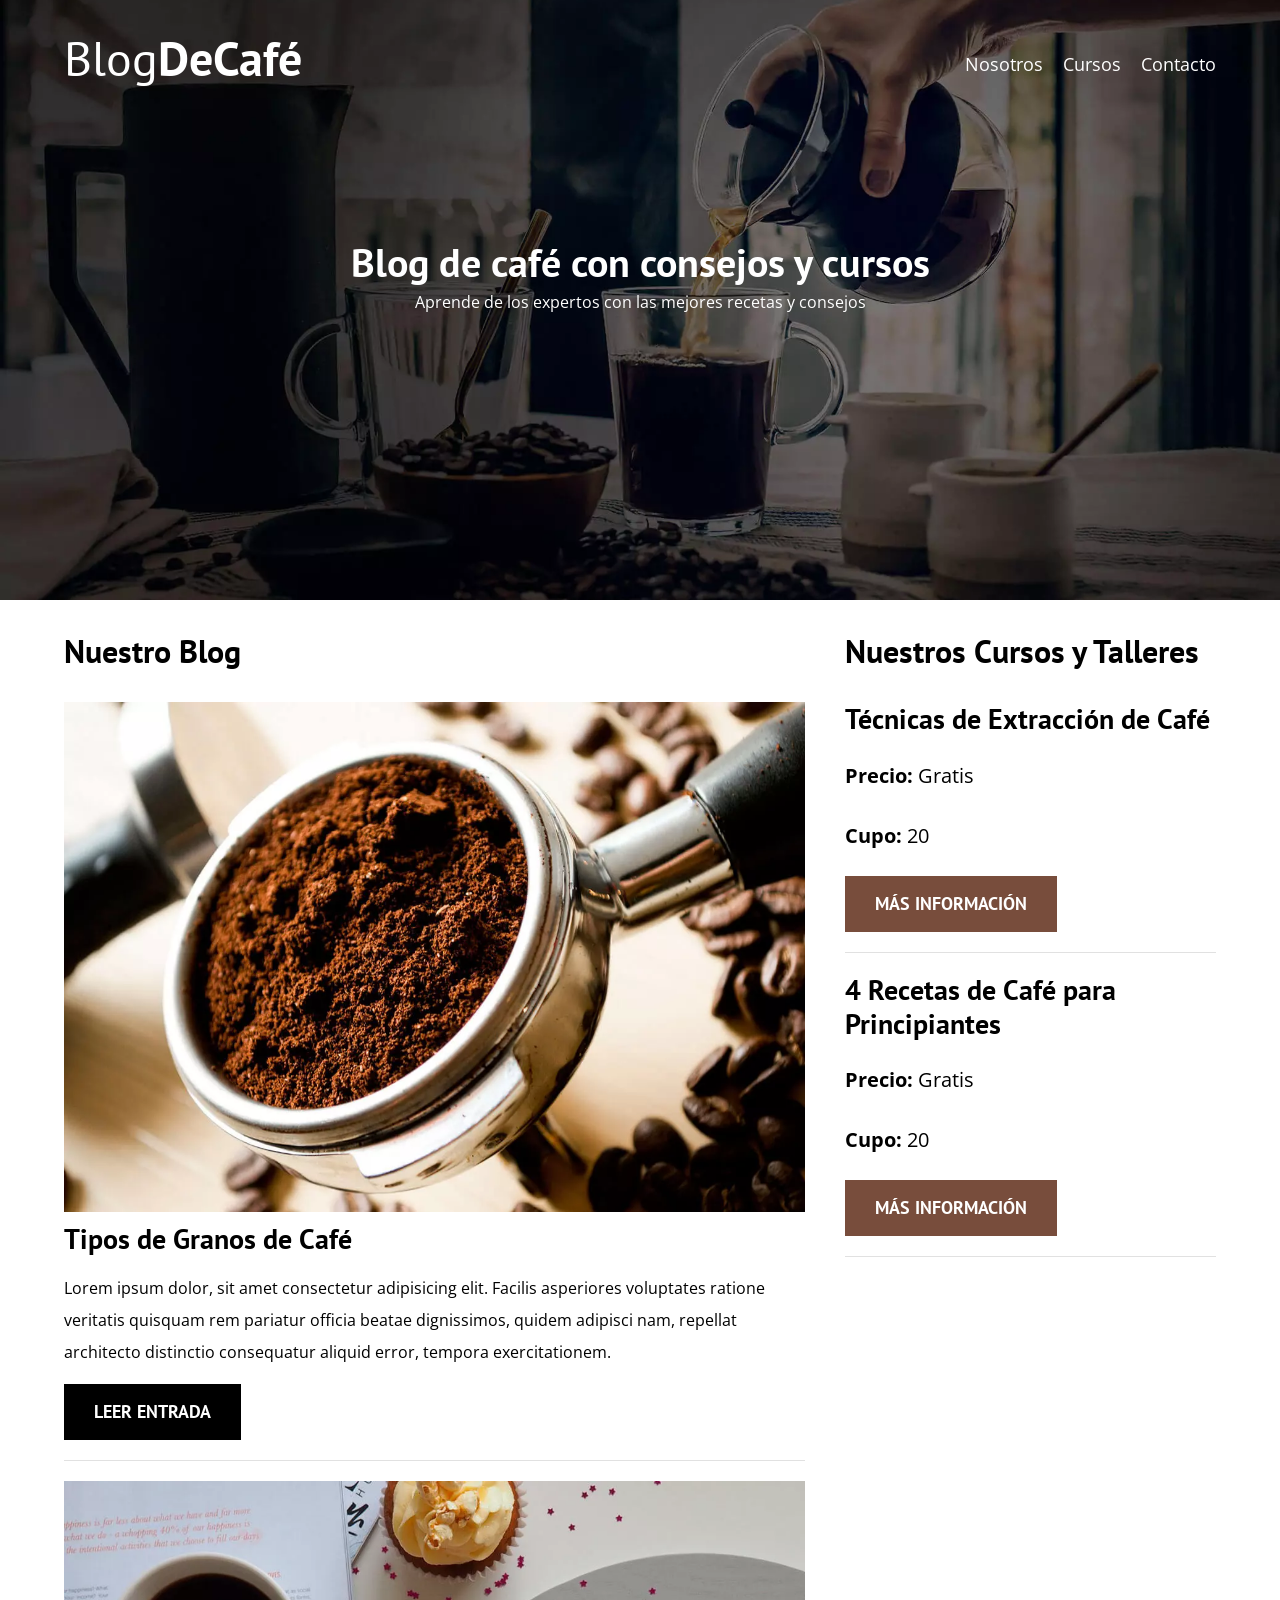
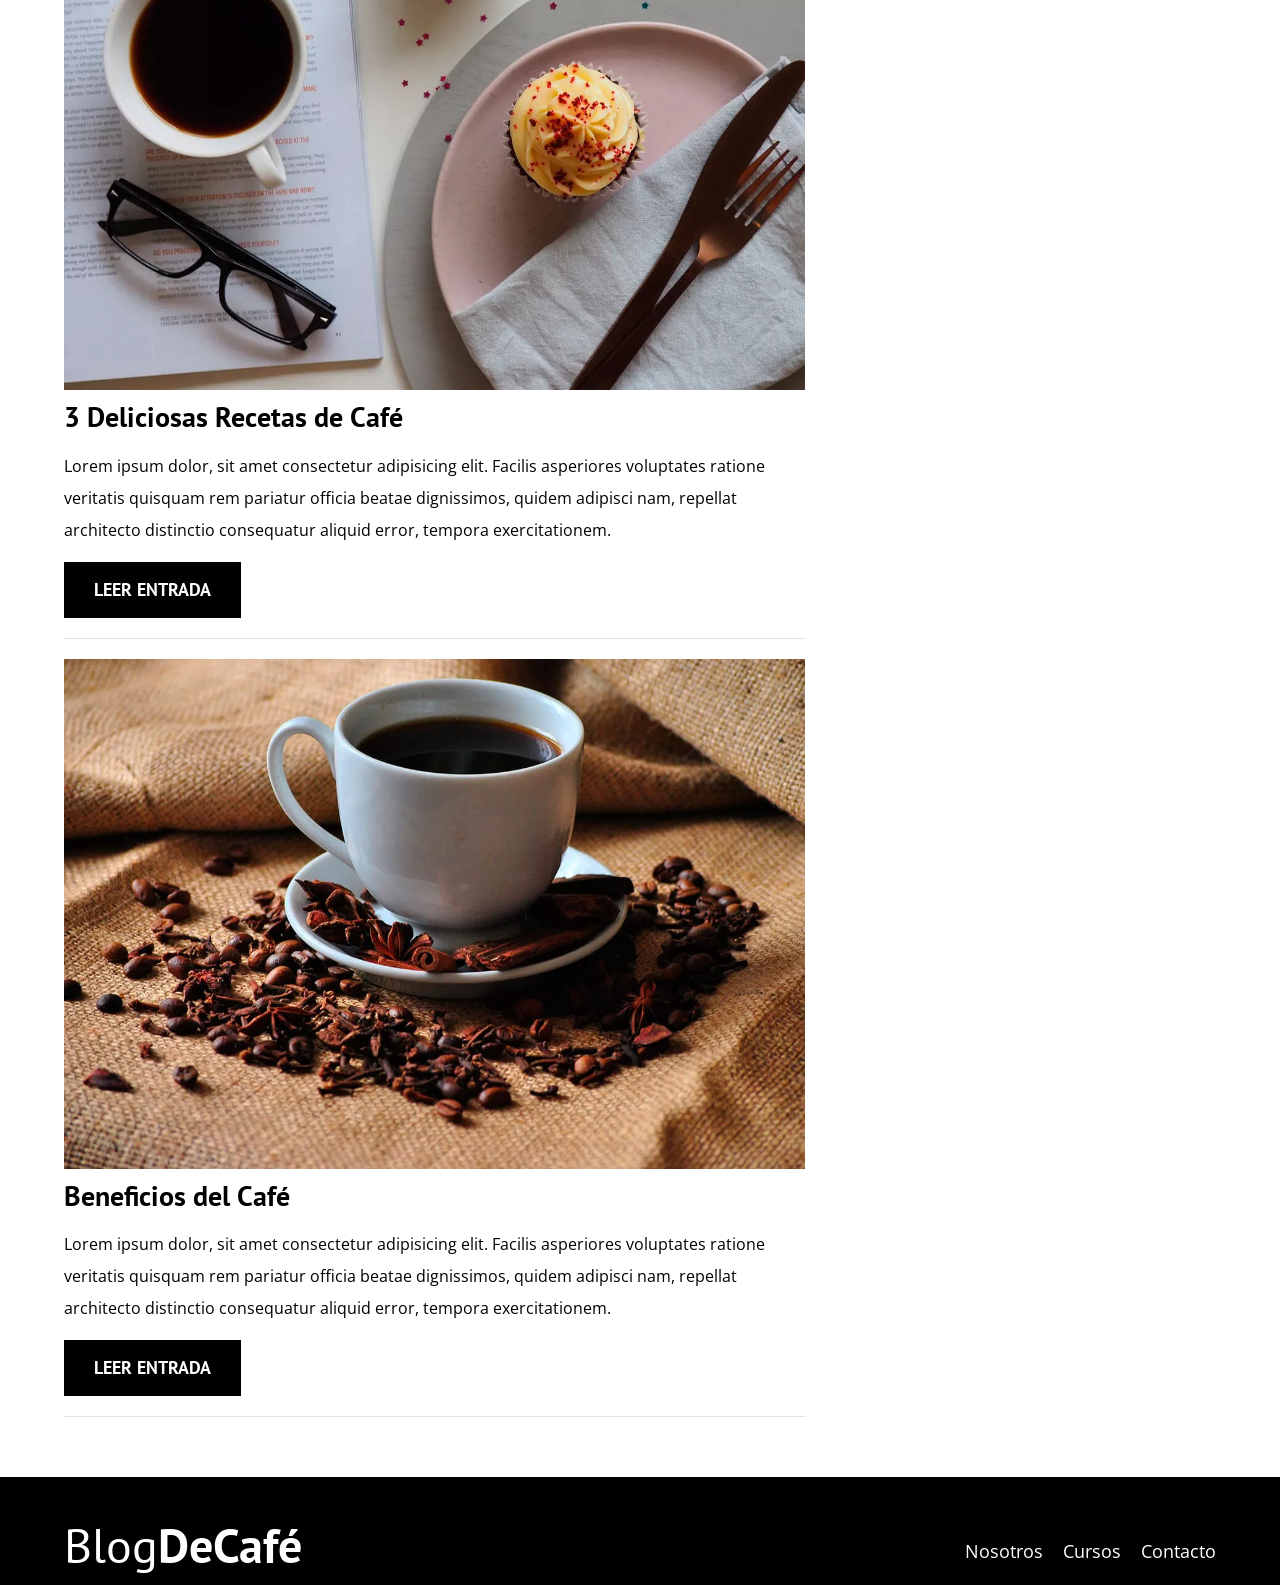
<file: index.html>
<!doctype html>
<html lang="es">
  <head>
    <meta charset="UTF-8" />
    <meta name="viewport" content="width=device-width, initial-scale=1.0" />
    <title>Blog de Café</title>

    <!--Prefetch-->

    <link rel="prefetch" href="nosotros.html" as="document" />

    <!--Preload-->

    <link rel="preload" href="css/normalize.css" as="style" />
    <link rel="stylesheet" href="css/normalize.css" />

    <link
      rel="preload"
      href="https://fonts.googleapis.com/css2?family=Open+Sans:ital,wght@0,300..800;1,300..800&family=PT+Sans:wght@400;700&display=swap"
      crossorigin="crossorigin"
      as="fonts"
    />
    <link rel="preconnect" href="https://fonts.googleapis.com" />
    <link rel="preconnect" href="https://fonts.gstatic.com" crossorigin />
    <link
      href="https://fonts.googleapis.com/css2?family=Open+Sans:ital,wght@0,300..800;1,300..800&family=PT+Sans:wght@400;700&display=swap"
      rel="stylesheet"
    />

    <link rel="preload" href="css/style.css" as="style" />
    <link rel="stylesheet" href="css/style.css" />

    <!-- <link rel="preload" href="blogdecafe_inicio/img/blog1.jpg" as="image" /> -->
  </head>
  <body>
    <header class="header">
      <div class="contenedor">
        <div class="barra">
          <a class="logo" href="index.html">
            <h1 class="logo__nombre no-margin centrar-texto">
              Blog<span class="logo__bold">DeCafé</span>
            </h1>
          </a>

          <nav class="navegacion">
            <a href="nosotros.html" class="navegacion__enlance">Nosotros</a
            ><a href="cursos.html" class="navegacion__enlance">Cursos</a
            ><a href="contacto.html" class="navegacion__enlance">Contacto</a>
          </nav>
        </div>
        <!--.barra termina-->
      </div>
      <!--.contenedor termina-->

      <div class="header__texto">
        <h2 class="no-margin">Blog de café con consejos y cursos</h2>
        <p class="no-margin">
          Aprende de los expertos con las mejores recetas y consejos
        </p>
      </div>
    </header>

    <div class="contenedor contenido-principal">
      <main class="blog">
        <h3>Nuestro Blog</h3>

        <article class="entrada">
          <div class="imagen">
            <picture>
              <source
                loading="lazy"
                srcset="blogdecafe_inicio/img/blog1.webp"
                type="image/webp"
              />
              <img
                src="blogdecafe_inicio/img/blog1.jpg"
                alt="imagen blog"
                loading="lazy"
              />
            </picture>
          </div>

          <div class="entrada__contenido">
            <h4 class="no-margin">Tipos de Granos de Café</h4>
            <p>
              Lorem ipsum dolor, sit amet consectetur adipisicing elit. Facilis
              asperiores voluptates ratione veritatis quisquam rem pariatur
              officia beatae dignissimos, quidem adipisci nam, repellat
              architecto distinctio consequatur aliquid error, tempora
              exercitationem.
            </p>
            <a href="entrada1.html" class="boton boton--primario"
              >Leer Entrada</a
            >
          </div>
        </article>

        <article class="entrada">
          <div class="imagen">
            <picture>
              <source
                loading="lazy"
                srcset="blogdecafe_inicio/img/blog2.webp"
                type="image/webp"
              />
              <img
                src="blogdecafe_inicio/img/blog2.jpg"
                alt="imagen blog"
                loading="lazy"
              />
            </picture>
          </div>

          <div class="entrada__contenido">
            <h4 class="no-margin">3 Deliciosas Recetas de Café</h4>
            <p>
              Lorem ipsum dolor, sit amet consectetur adipisicing elit. Facilis
              asperiores voluptates ratione veritatis quisquam rem pariatur
              officia beatae dignissimos, quidem adipisci nam, repellat
              architecto distinctio consequatur aliquid error, tempora
              exercitationem.
            </p>
            <a href="entrada2.html" class="boton boton--primario"
              >Leer Entrada</a
            >
          </div>
        </article>

        <article class="entrada">
          <div class="imagen">
            <picture>
              <source
                loading="lazy"
                srcset="blogdecafe_inicio/img/blog3.webp"
                type="image/webp"
              />
              <img
                src="blogdecafe_inicio/img/blog3.jpg"
                alt="imagen blog"
                loading="lazy"
              />
            </picture>
          </div>

          <div class="entrada__contenido">
            <h4 class="no-margin">Beneficios del Café</h4>
            <p>
              Lorem ipsum dolor, sit amet consectetur adipisicing elit. Facilis
              asperiores voluptates ratione veritatis quisquam rem pariatur
              officia beatae dignissimos, quidem adipisci nam, repellat
              architecto distinctio consequatur aliquid error, tempora
              exercitationem.
            </p>
            <a href="entrada3.html" class="boton boton--primario"
              >Leer Entrada</a
            >
          </div>
        </article>
      </main>

      <aside class="sidebar">
        <h3>Nuestros Cursos y Talleres</h3>

        <ul class="cursos no-padding">
          <li class="widget-curso">
            <h4 class="no-margin">Técnicas de Extracción de Café</h4>
            <p class="widget-curso__label">
              Precio: <span class="widget-curso__info">Gratis</span>
            </p>
            <p class="widget-curso__label">
              Cupo: <span class="widget-curso__info">20</span>
            </p>
            <a href="cursos.html" class="boton boton--secundario"
              >Más Información</a
            >
          </li>

          <li class="widget-curso">
            <h4 class="no-margin">4 Recetas de Café para Principiantes</h4>
            <p class="widget-curso__label">
              Precio: <span class="widget-curso__info">Gratis</span>
            </p>
            <p class="widget-curso__label">
              Cupo: <span class="widget-curso__info">20</span>
            </p>
            <a href="cursos.html" class="boton boton--secundario"
              >Más Información</a
            >
          </li>
        </ul>
      </aside>
    </div>

    <footer class="footer">
      <div class="contenedor">
        <div class="barra">
          <a class="logo" href="index.html">
            <h1 class="logo__nombre no-margin centrar-texto">
              Blog<span class="logo__bold">DeCafé</span>
            </h1>
          </a>

          <nav class="navegacion">
            <a href="nosotros.html" class="navegacion__enlance">Nosotros</a
            ><a href="cursos.html" class="navegacion__enlance">Cursos</a
            ><a href="contacto.html" class="navegacion__enlance">Contacto</a>
          </nav>
        </div>
      </div>
    </footer>

    <script src="js/modernizr.js"></script>
  </body>
</html>
</file>
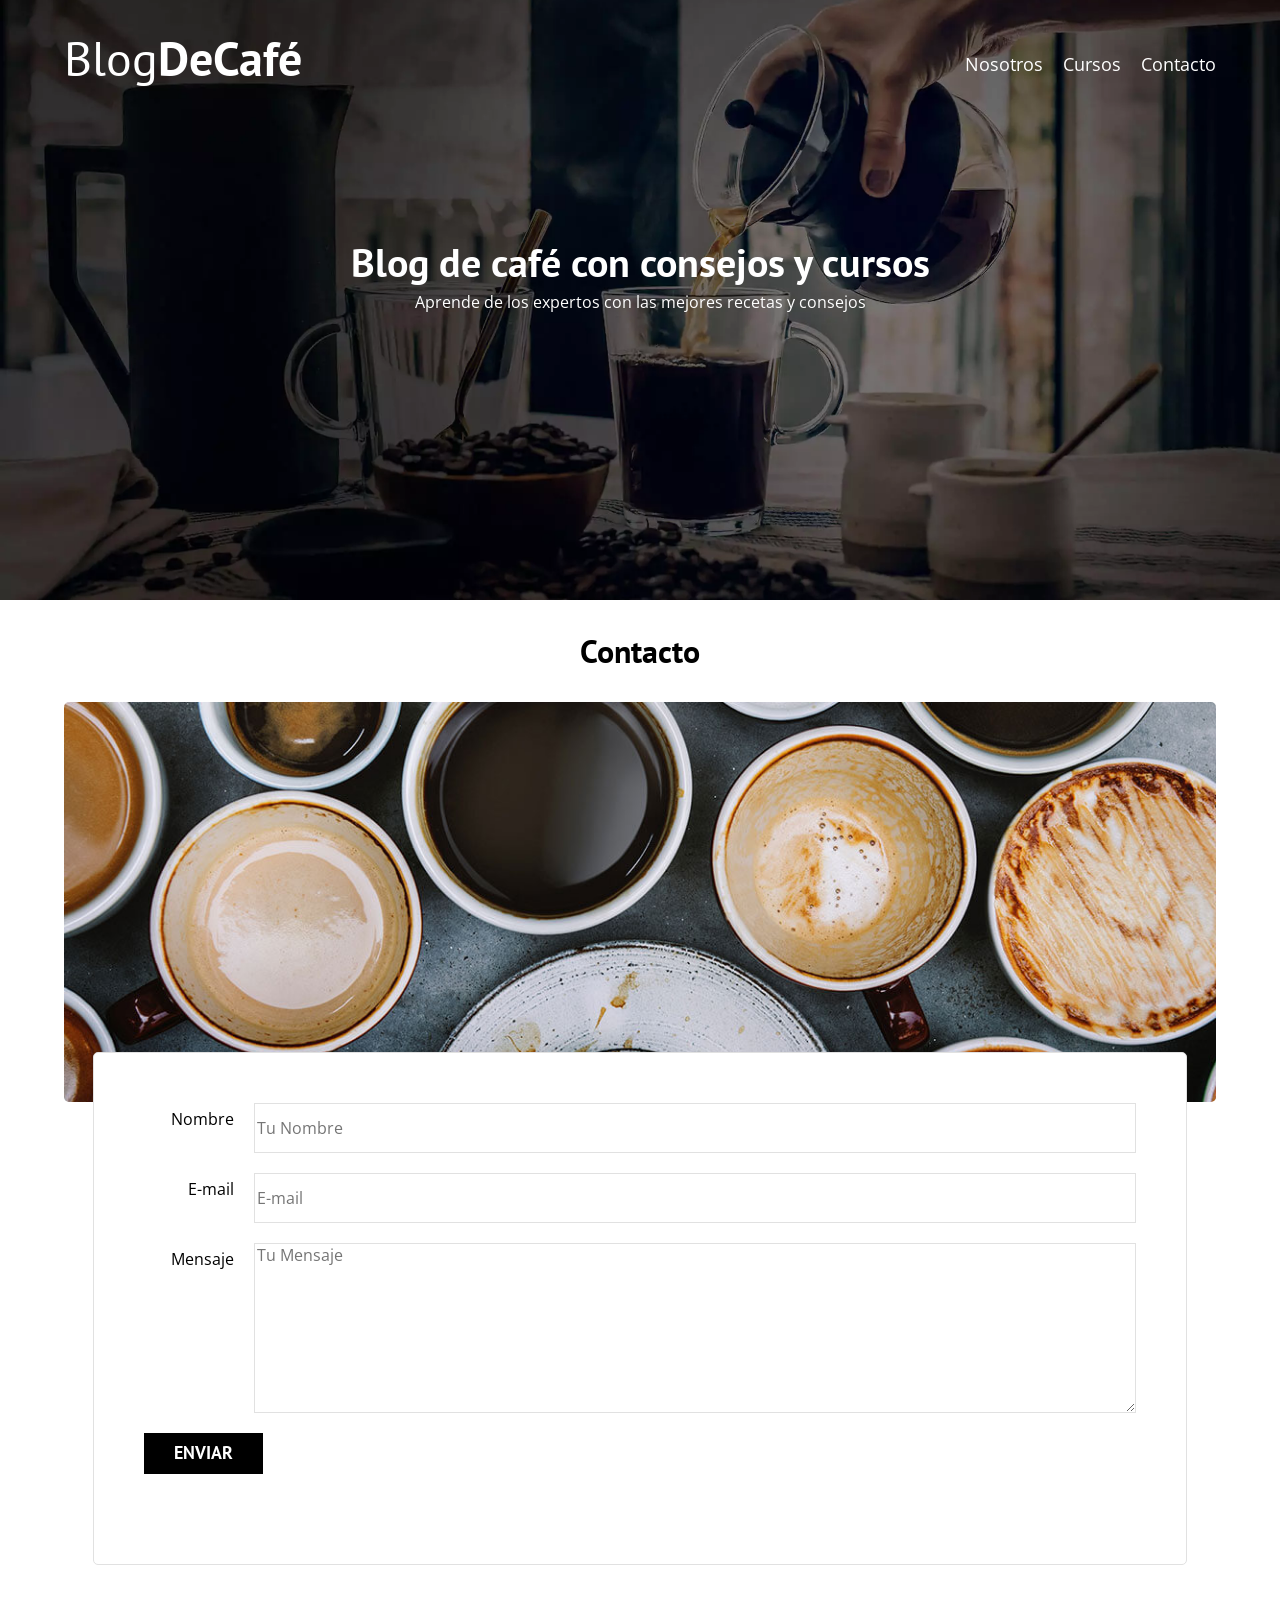
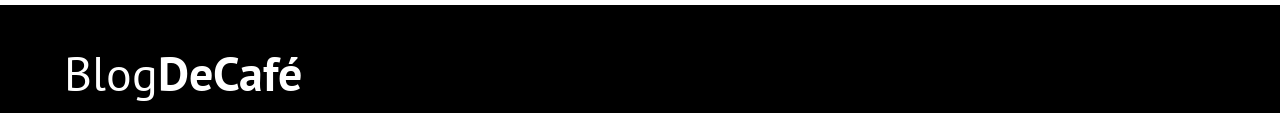
<file: contacto.html>
<!doctype html>
<html lang="es">
  <head>
    <meta charset="UTF-8" />
    <meta name="viewport" content="width=device-width, initial-scale=1.0" />
    <title>Blog de Café</title>
    <link rel="stylesheet" href="css/normalize.css" />
    <link rel="preconnect" href="https://fonts.googleapis.com" />
    <link rel="preconnect" href="https://fonts.gstatic.com" crossorigin />
    <link
      href="https://fonts.googleapis.com/css2?family=Open+Sans:ital,wght@0,300..800;1,300..800&family=PT+Sans:wght@400;700&display=swap"
      rel="stylesheet"
    />
    <link rel="stylesheet" href="css/style.css" />
  </head>
  <body>
    <header class="header">
      <div class="contenedor">
        <div class="barra">
          <a class="logo" href="index.html">
            <h1 class="logo__nombre no-margin centrar-texto">
              Blog<span class="logo__bold">DeCafé</span>
            </h1>
          </a>

          <nav class="navegacion">
            <a href="nosotros.html" class="navegacion__enlance">Nosotros</a
            ><a href="cursos.html" class="navegacion__enlance">Cursos</a
            ><a href="contacto.html" class="navegacion__enlance">Contacto</a>
          </nav>
        </div>
        <!--.barra termina-->
      </div>
      <!--.contenedor termina-->

      <div class="header__texto">
        <h2 class="no-margin">Blog de café con consejos y cursos</h2>
        <p class="no-margin">
          Aprende de los expertos con las mejores recetas y consejos
        </p>
      </div>
    </header>

    <main class="contenedor">
      <h3 class="centrar-texto">Contacto</h3>
      <div class="contacto-bg"></div>

      <form class="formulario">
        <div class="campo">
          <label class="campo__label" for="nombre">Nombre</label>
          <input
            class="campo__field"
            type="text"
            placeholder="Tu Nombre"
            id="nombre"
          />
        </div>

        <div class="campo">
          <label class="campo__label" for="email">E-mail</label>
          <input
            class="campo__field"
            type="email"
            placeholder="E-mail"
            id="email"
          />
        </div>

        <div class="campo">
          <label class="campo__label" for="mensaje">Mensaje</label>
          <textarea
            class="campo__field--texarea"
            id="mensaje"
            placeholder="Tu Mensaje"
          ></textarea>
        </div>

        <div class="campo">
          <input type="button" value="Enviar" class="boton boton--primario" />
        </div>
      </form>
    </main>

    <footer class="footer">
      <div class="contenedor">
        <div class="barra">
          <a class="logo" href="index.html">
            <h1 class="logo__nombre no-margin centrar-texto">
              Blog<span class="logo__bold">DeCafé</span>
            </h1>
          </a>
          <!-- 
          <nav class="navegacion">
            <a href="nosotros.html" class="navegacion__enlance">Nosotros</a
            ><a href="cursos.html" class="navegacion__enlance">Cursos</a
            ><a href="contacto.html" class="navegacion__enlance">Contacto</a>
          </nav> -->
        </div>
      </div>
    </footer>

    <script src="js/modernizr.js"></script>
  </body>
</html>
</file>
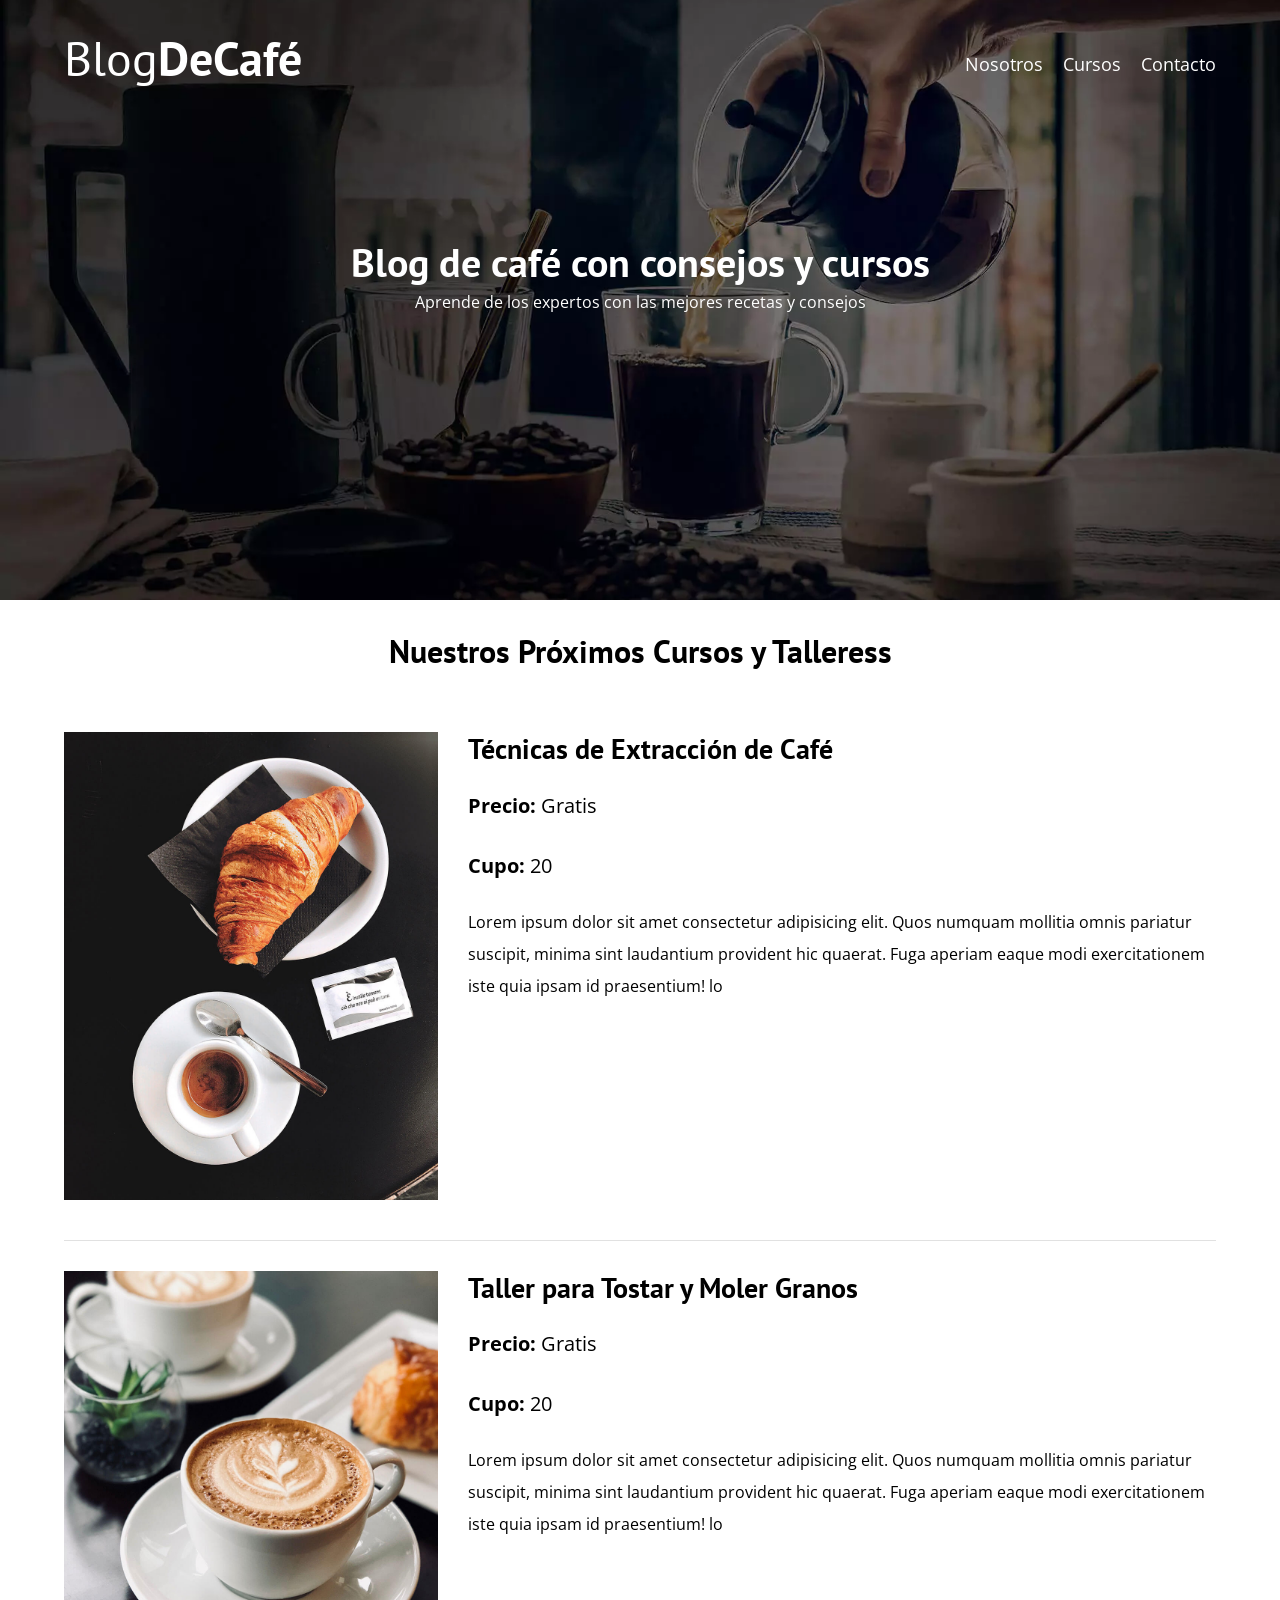
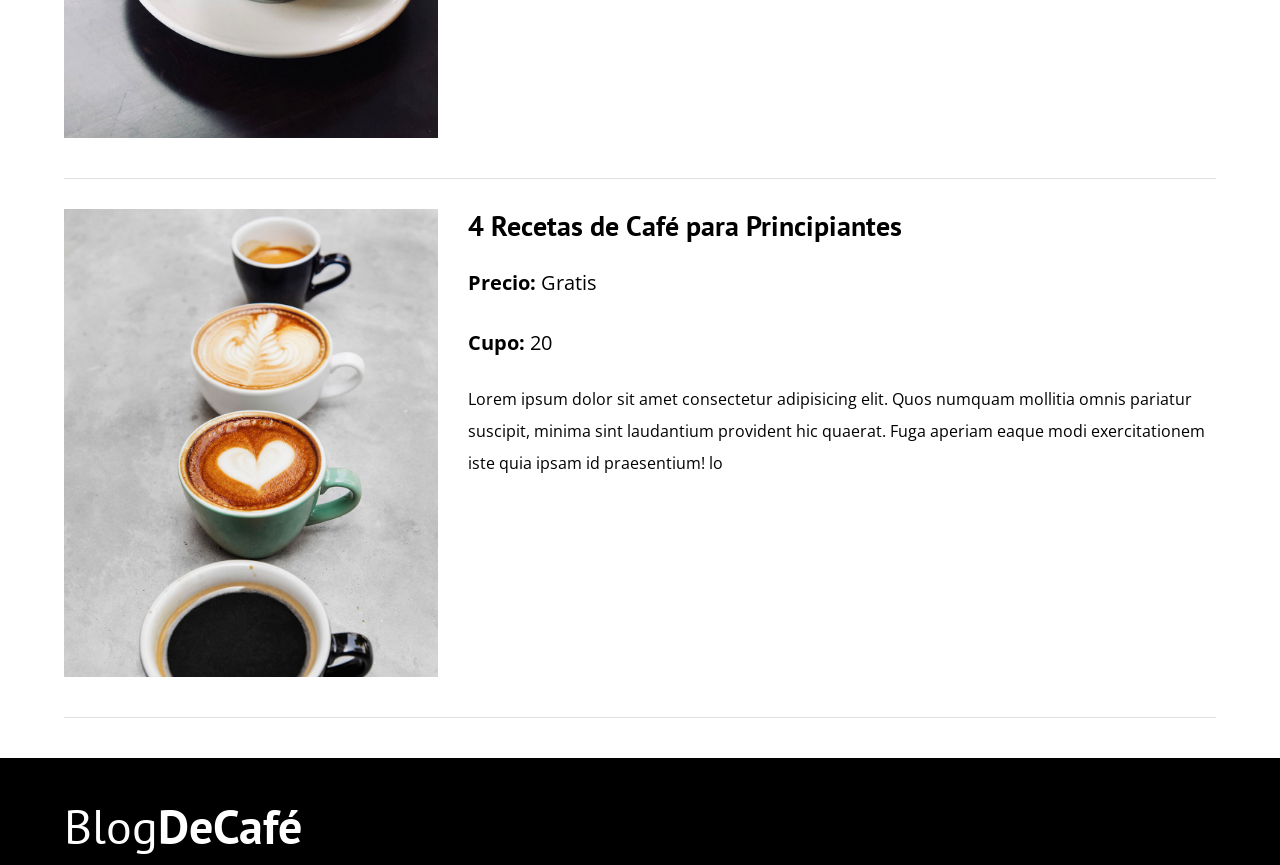
<file: cursos.html>
<!doctype html>
<html lang="es">
  <head>
    <meta charset="UTF-8" />
    <meta name="viewport" content="width=device-width, initial-scale=1.0" />
    <title>Blog de Café</title>
    <link rel="stylesheet" href="css/normalize.css" />
    <link rel="preconnect" href="https://fonts.googleapis.com" />
    <link rel="preconnect" href="https://fonts.gstatic.com" crossorigin />
    <link
      href="https://fonts.googleapis.com/css2?family=Open+Sans:ital,wght@0,300..800;1,300..800&family=PT+Sans:wght@400;700&display=swap"
      rel="stylesheet"
    />
    <link rel="stylesheet" href="css/style.css" />
  </head>
  <body>
    <header class="header">
      <div class="contenedor">
        <div class="barra">
          <a class="logo" href="index.html">
            <h1 class="logo__nombre no-margin centrar-texto">
              Blog<span class="logo__bold">DeCafé</span>
            </h1>
          </a>

          <nav class="navegacion">
            <a href="nosotros.html" class="navegacion__enlance">Nosotros</a
            ><a href="cursos.html" class="navegacion__enlance">Cursos</a
            ><a href="contacto.html" class="navegacion__enlance">Contacto</a>
          </nav>
        </div>
        <!--.barra termina-->
      </div>
      <!--.contenedor termina-->

      <div class="header__texto">
        <h2 class="no-margin">Blog de café con consejos y cursos</h2>
        <p class="no-margin">
          Aprende de los expertos con las mejores recetas y consejos
        </p>
      </div>
    </header>

    <main class="contenedor">
      <h3 class="centrar-texto">Nuestros Próximos Cursos y Talleress</h3>

      <div class="curso">
        <div class="curso__img">
          <img src="blogdecafe_inicio/img/curso1.jpg" alt="imagen de curso" />
        </div>

        <div class="curso__informacion">
          <h4 class="no-margin">Técnicas de Extracción de Café</h4>
          <p class="widget-curso__label">
            Precio: <span class="widget-curso__info">Gratis</span>
          </p>
          <p class="widget-curso__label">
            Cupo: <span class="widget-curso__info">20</span>
          </p>
          <p class="curso__descripcion">
            Lorem ipsum dolor sit amet consectetur adipisicing elit. Quos
            numquam mollitia omnis pariatur suscipit, minima sint laudantium
            provident hic quaerat. Fuga aperiam eaque modi exercitationem iste
            quia ipsam id praesentium! lo
          </p>
        </div>
        <!--cierra .curso__informacion-->
      </div>
      <!--cierra .curso-->

      <div class="curso">
        <div class="curso__img">
          <img src="blogdecafe_inicio/img/curso2.jpg" alt="imagen de curso" />
        </div>

        <div class="curso__informacion">
          <h4 class="no-margin">Taller para Tostar y Moler Granos</h4>
          <p class="widget-curso__label">
            Precio: <span class="widget-curso__info">Gratis</span>
          </p>
          <p class="widget-curso__label">
            Cupo: <span class="widget-curso__info">20</span>
          </p>
          <p class="curso__descripcion">
            Lorem ipsum dolor sit amet consectetur adipisicing elit. Quos
            numquam mollitia omnis pariatur suscipit, minima sint laudantium
            provident hic quaerat. Fuga aperiam eaque modi exercitationem iste
            quia ipsam id praesentium! lo
          </p>
        </div>
        <!--cierra .curso__informacion-->
      </div>
      <!--cierra .curso-->

      <div class="curso">
        <div class="curso__img">
          <img src="blogdecafe_inicio/img/curso3.jpg" alt="imagen de curso" />
        </div>

        <div class="curso__informacion">
          <h4 class="no-margin">4 Recetas de Café para Principiantes</h4>
          <p class="widget-curso__label">
            Precio: <span class="widget-curso__info">Gratis</span>
          </p>
          <p class="widget-curso__label">
            Cupo: <span class="widget-curso__info">20</span>
          </p>
          <p class="curso__descripcion">
            Lorem ipsum dolor sit amet consectetur adipisicing elit. Quos
            numquam mollitia omnis pariatur suscipit, minima sint laudantium
            provident hic quaerat. Fuga aperiam eaque modi exercitationem iste
            quia ipsam id praesentium! lo
          </p>
        </div>
        <!--cierra .curso__informacion-->
      </div>
      <!--cierra .curso-->
    </main>

    <footer class="footer">
      <div class="contenedor">
        <div class="barra">
          <a class="logo" href="index.html">
            <h1 class="logo__nombre no-margin centrar-texto">
              Blog<span class="logo__bold">DeCafé</span>
            </h1>
          </a>

          <!-- <nav class="navegacion">
            <a href="nosotros.html" class="navegacion__enlance">Nosotros</a
            ><a href="cursos.html" class="navegacion__enlance">Cursos</a
            ><a href="contacto.html" class="navegacion__enlance">Contacto</a>
          </nav> -->
        </div>
      </div>
    </footer>

    <script src="js/modernizr.js"></script>
  </body>
</html>
</file>
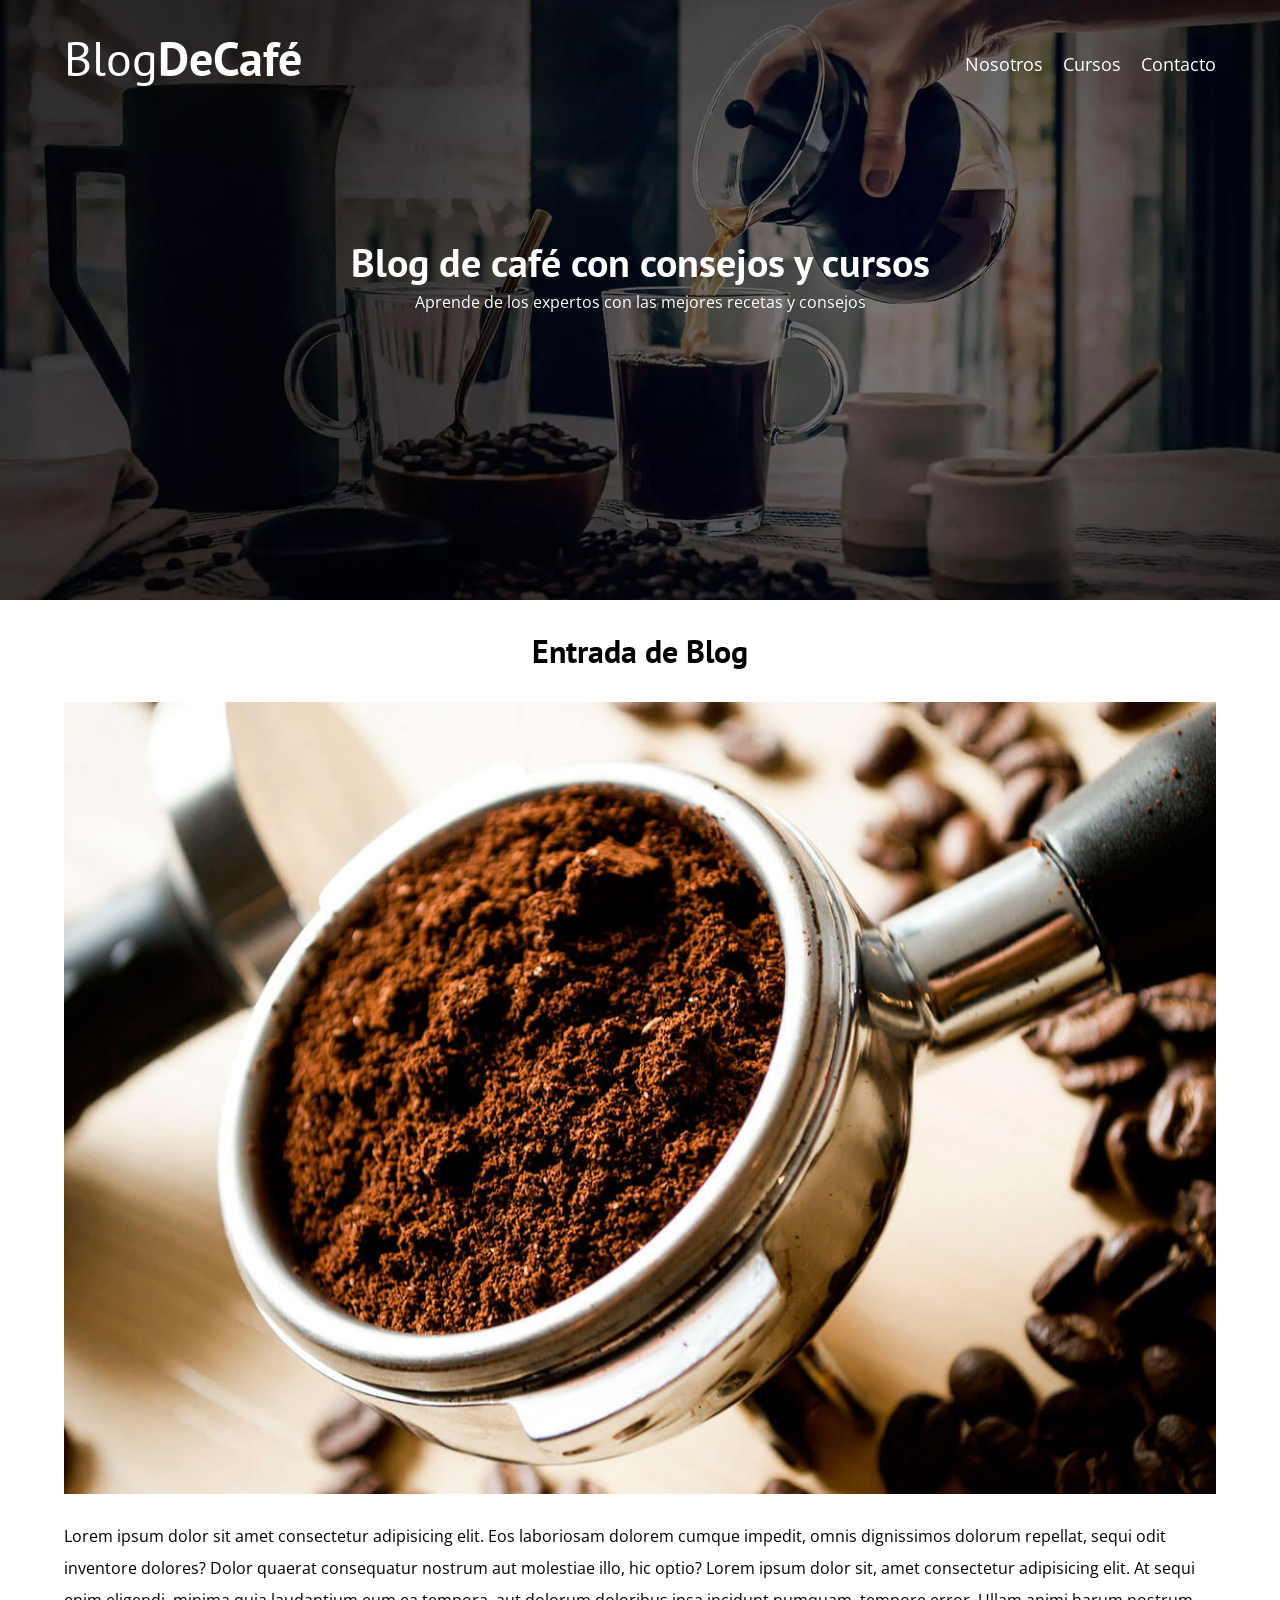
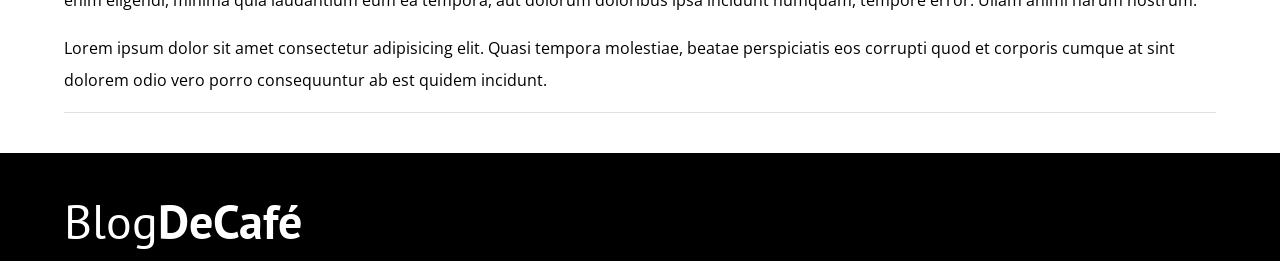
<file: entrada1.html>
<!doctype html>
<html lang="es">
  <head>
    <meta charset="UTF-8" />
    <meta name="viewport" content="width=device-width, initial-scale=1.0" />
    <title>Blog de Café</title>
    <link rel="stylesheet" href="css/normalize.css" />
    <link rel="preconnect" href="https://fonts.googleapis.com" />
    <link rel="preconnect" href="https://fonts.gstatic.com" crossorigin />
    <link
      href="https://fonts.googleapis.com/css2?family=Open+Sans:ital,wght@0,300..800;1,300..800&family=PT+Sans:wght@400;700&display=swap"
      rel="stylesheet"
    />
    <link rel="stylesheet" href="css/style.css" />
  </head>
  <body>
    <header class="header">
      <div class="contenedor">
        <div class="barra">
          <a class="logo" href="index.html">
            <h1 class="logo__nombre no-margin centrar-texto">
              Blog<span class="logo__bold">DeCafé</span>
            </h1>
          </a>

          <nav class="navegacion">
            <a href="nosotros.html" class="navegacion__enlance">Nosotros</a
            ><a href="cursos.html" class="navegacion__enlance">Cursos</a
            ><a href="contacto.html" class="navegacion__enlance">Contacto</a>
          </nav>
        </div>
        <!--.barra termina-->
      </div>
      <!--.contenedor termina-->

      <div class="header__texto">
        <h2 class="no-margin">Blog de café con consejos y cursos</h2>
        <p class="no-margin">
          Aprende de los expertos con las mejores recetas y consejos
        </p>
      </div>
    </header>

    <main class="contenedor">
      <h3 class="centrar-texto">Entrada de Blog</h3>
      <div class="entrada">
        <img src="blogdecafe_inicio/img/blog1.jpg" alt="imagen entrada" />

        <div class="entrada__texto">
          <p>
            Lorem ipsum dolor sit amet consectetur adipisicing elit. Eos
            laboriosam dolorem cumque impedit, omnis dignissimos dolorum
            repellat, sequi odit inventore dolores? Dolor quaerat consequatur
            nostrum aut molestiae illo, hic optio? Lorem ipsum dolor sit, amet
            consectetur adipisicing elit. At sequi enim eligendi, minima quia
            laudantium eum ea tempora, aut dolorum doloribus ipsa incidunt
            numquam, tempore error. Ullam animi harum nostrum.
          </p>
          <p>
            Lorem ipsum dolor sit amet consectetur adipisicing elit. Quasi
            tempora molestiae, beatae perspiciatis eos corrupti quod et corporis
            cumque at sint dolorem odio vero porro consequuntur ab est quidem
            incidunt.
          </p>
        </div>
      </div>
    </main>

    <footer class="footer">
      <div class="contenedor">
        <div class="barra">
          <a class="logo" href="index.html">
            <h1 class="logo__nombre no-margin centrar-texto">
              Blog<span class="logo__bold">DeCafé</span>
            </h1>
          </a>

          <!-- <nav class="navegacion">
            <a href="nosotros.html" class="navegacion__enlance">Nosotros</a
            ><a href="cursos.html" class="navegacion__enlance">Cursos</a
            ><a href="contacto.html" class="navegacion__enlance">Contacto</a>
          </nav> -->
        </div>
      </div>
    </footer>

    <script src="js/modernizr.js"></script>
  </body>
</html>
</file>
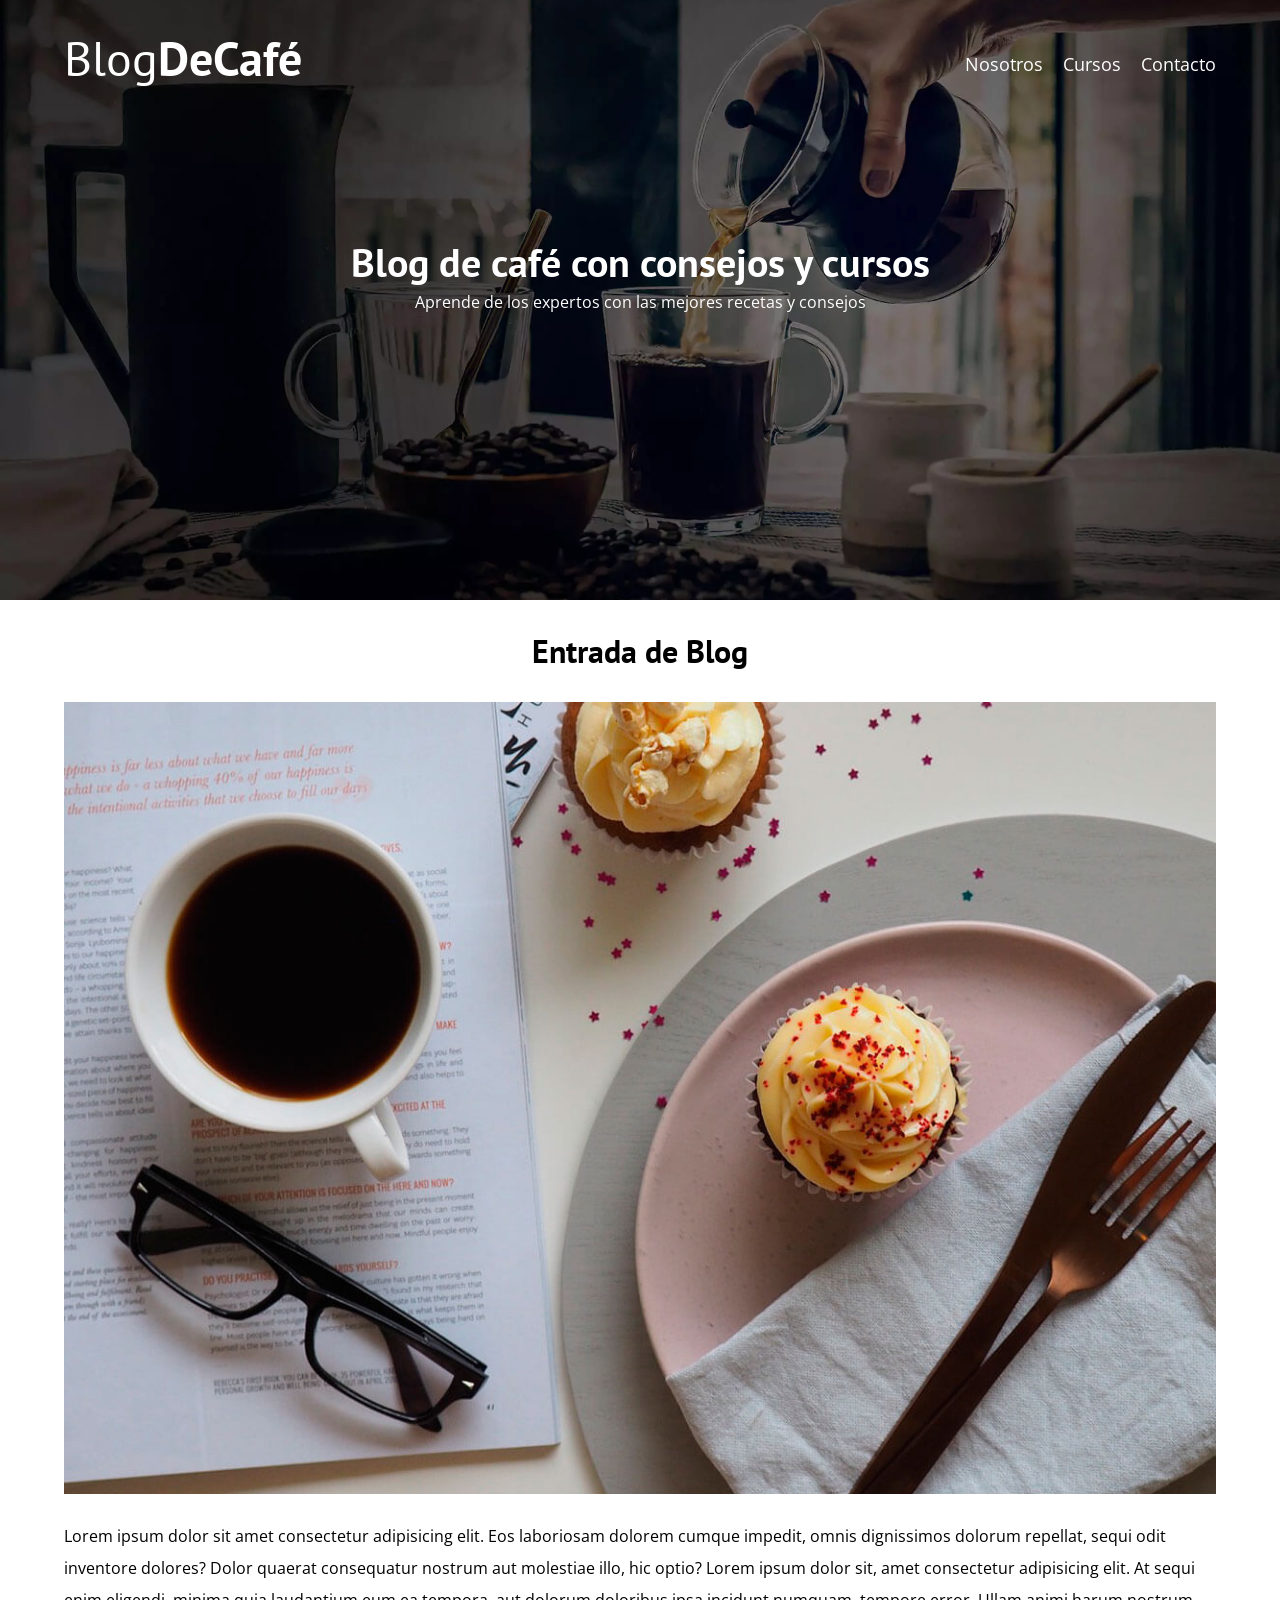
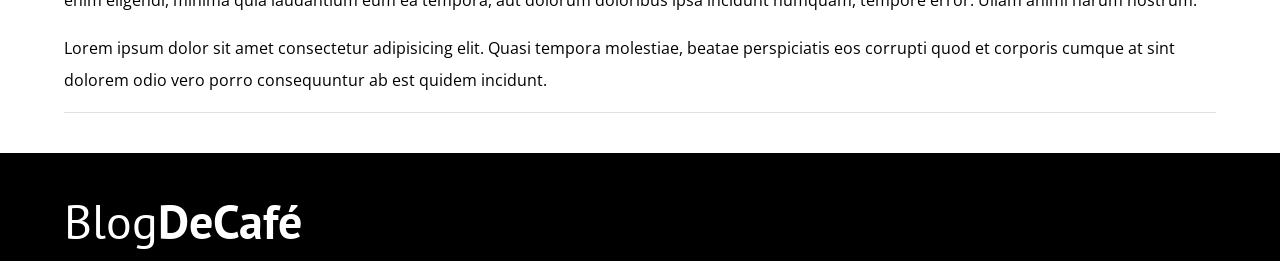
<file: entrada2.html>
<!doctype html>
<html lang="es">
  <head>
    <meta charset="UTF-8" />
    <meta name="viewport" content="width=device-width, initial-scale=1.0" />
    <title>Blog de Café</title>
    <link rel="stylesheet" href="css/normalize.css" />
    <link rel="preconnect" href="https://fonts.googleapis.com" />
    <link rel="preconnect" href="https://fonts.gstatic.com" crossorigin />
    <link
      href="https://fonts.googleapis.com/css2?family=Open+Sans:ital,wght@0,300..800;1,300..800&family=PT+Sans:wght@400;700&display=swap"
      rel="stylesheet"
    />
    <link rel="stylesheet" href="css/style.css" />
  </head>
  <body>
    <header class="header">
      <div class="contenedor">
        <div class="barra">
          <a class="logo" href="index.html">
            <h1 class="logo__nombre no-margin centrar-texto">
              Blog<span class="logo__bold">DeCafé</span>
            </h1>
          </a>

          <nav class="navegacion">
            <a href="nosotros.html" class="navegacion__enlance">Nosotros</a
            ><a href="cursos.html" class="navegacion__enlance">Cursos</a
            ><a href="contacto.html" class="navegacion__enlance">Contacto</a>
          </nav>
        </div>
        <!--.barra termina-->
      </div>
      <!--.contenedor termina-->

      <div class="header__texto">
        <h2 class="no-margin">Blog de café con consejos y cursos</h2>
        <p class="no-margin">
          Aprende de los expertos con las mejores recetas y consejos
        </p>
      </div>
    </header>

    <main class="contenedor">
      <h3 class="centrar-texto">Entrada de Blog</h3>
      <div class="entrada">
        <img src="blogdecafe_inicio/img/blog2.jpg" alt="imagen entrada" />

        <div class="entrada__texto">
          <p>
            Lorem ipsum dolor sit amet consectetur adipisicing elit. Eos
            laboriosam dolorem cumque impedit, omnis dignissimos dolorum
            repellat, sequi odit inventore dolores? Dolor quaerat consequatur
            nostrum aut molestiae illo, hic optio? Lorem ipsum dolor sit, amet
            consectetur adipisicing elit. At sequi enim eligendi, minima quia
            laudantium eum ea tempora, aut dolorum doloribus ipsa incidunt
            numquam, tempore error. Ullam animi harum nostrum.
          </p>
          <p>
            Lorem ipsum dolor sit amet consectetur adipisicing elit. Quasi
            tempora molestiae, beatae perspiciatis eos corrupti quod et corporis
            cumque at sint dolorem odio vero porro consequuntur ab est quidem
            incidunt.
          </p>
        </div>
      </div>
    </main>

    <footer class="footer">
      <div class="contenedor">
        <div class="barra">
          <a class="logo" href="index.html">
            <h1 class="logo__nombre no-margin centrar-texto">
              Blog<span class="logo__bold">DeCafé</span>
            </h1>
          </a>

          <!-- <nav class="navegacion">
            <a href="nosotros.html" class="navegacion__enlance">Nosotros</a
            ><a href="cursos.html" class="navegacion__enlance">Cursos</a
            ><a href="contacto.html" class="navegacion__enlance">Contacto</a>
          </nav> -->
        </div>
      </div>
    </footer>

    <script src="js/modernizr.js"></script>
  </body>
</html>
</file>
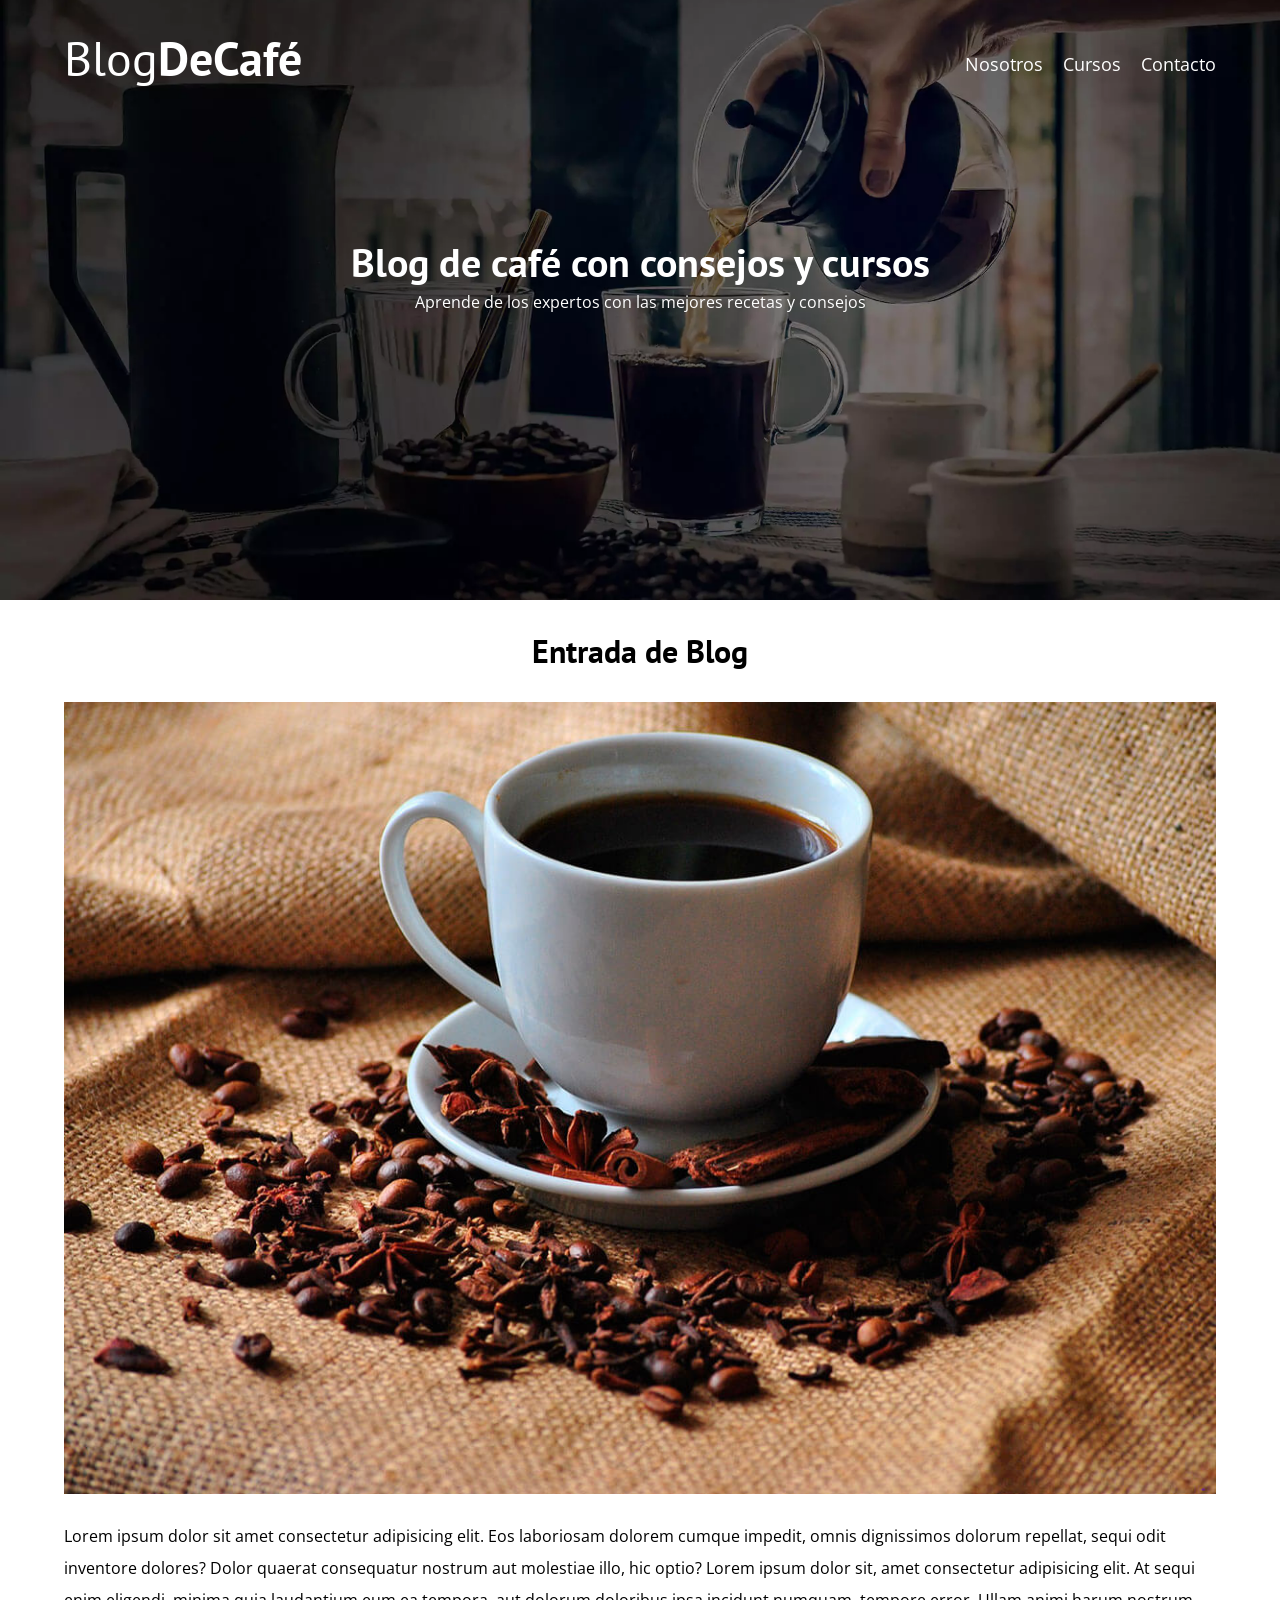
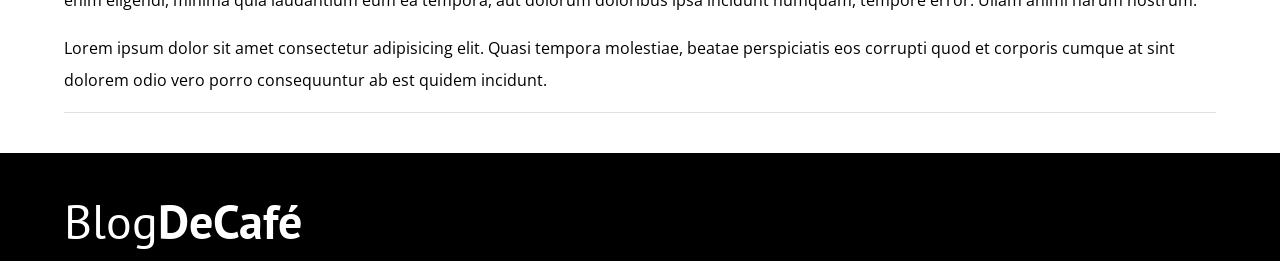
<file: entrada3.html>
<!doctype html>
<html lang="es">
  <head>
    <meta charset="UTF-8" />
    <meta name="viewport" content="width=device-width, initial-scale=1.0" />
    <title>Blog de Café</title>
    <link rel="stylesheet" href="css/normalize.css" />
    <link rel="preconnect" href="https://fonts.googleapis.com" />
    <link rel="preconnect" href="https://fonts.gstatic.com" crossorigin />
    <link
      href="https://fonts.googleapis.com/css2?family=Open+Sans:ital,wght@0,300..800;1,300..800&family=PT+Sans:wght@400;700&display=swap"
      rel="stylesheet"
    />
    <link rel="stylesheet" href="css/style.css" />
  </head>
  <body>
    <header class="header">
      <div class="contenedor">
        <div class="barra">
          <a class="logo" href="index.html">
            <h1 class="logo__nombre no-margin centrar-texto">
              Blog<span class="logo__bold">DeCafé</span>
            </h1>
          </a>

          <nav class="navegacion">
            <a href="nosotros.html" class="navegacion__enlance">Nosotros</a
            ><a href="cursos.html" class="navegacion__enlance">Cursos</a
            ><a href="contacto.html" class="navegacion__enlance">Contacto</a>
          </nav>
        </div>
        <!--.barra termina-->
      </div>
      <!--.contenedor termina-->

      <div class="header__texto">
        <h2 class="no-margin">Blog de café con consejos y cursos</h2>
        <p class="no-margin">
          Aprende de los expertos con las mejores recetas y consejos
        </p>
      </div>
    </header>

    <main class="contenedor">
      <h3 class="centrar-texto">Entrada de Blog</h3>
      <div class="entrada">
        <img src="blogdecafe_inicio/img/blog3.jpg" alt="imagen entrada" />

        <div class="entrada__texto">
          <p>
            Lorem ipsum dolor sit amet consectetur adipisicing elit. Eos
            laboriosam dolorem cumque impedit, omnis dignissimos dolorum
            repellat, sequi odit inventore dolores? Dolor quaerat consequatur
            nostrum aut molestiae illo, hic optio? Lorem ipsum dolor sit, amet
            consectetur adipisicing elit. At sequi enim eligendi, minima quia
            laudantium eum ea tempora, aut dolorum doloribus ipsa incidunt
            numquam, tempore error. Ullam animi harum nostrum.
          </p>
          <p>
            Lorem ipsum dolor sit amet consectetur adipisicing elit. Quasi
            tempora molestiae, beatae perspiciatis eos corrupti quod et corporis
            cumque at sint dolorem odio vero porro consequuntur ab est quidem
            incidunt.
          </p>
        </div>
      </div>
    </main>

    <footer class="footer">
      <div class="contenedor">
        <div class="barra">
          <a class="logo" href="index.html">
            <h1 class="logo__nombre no-margin centrar-texto">
              Blog<span class="logo__bold">DeCafé</span>
            </h1>
          </a>

          <!-- <nav class="navegacion">
            <a href="nosotros.html" class="navegacion__enlance">Nosotros</a
            ><a href="cursos.html" class="navegacion__enlance">Cursos</a
            ><a href="contacto.html" class="navegacion__enlance">Contacto</a>
          </nav> -->
        </div>
      </div>
    </footer>

    <script src="js/modernizr.js"></script>
  </body>
</html>
</file>
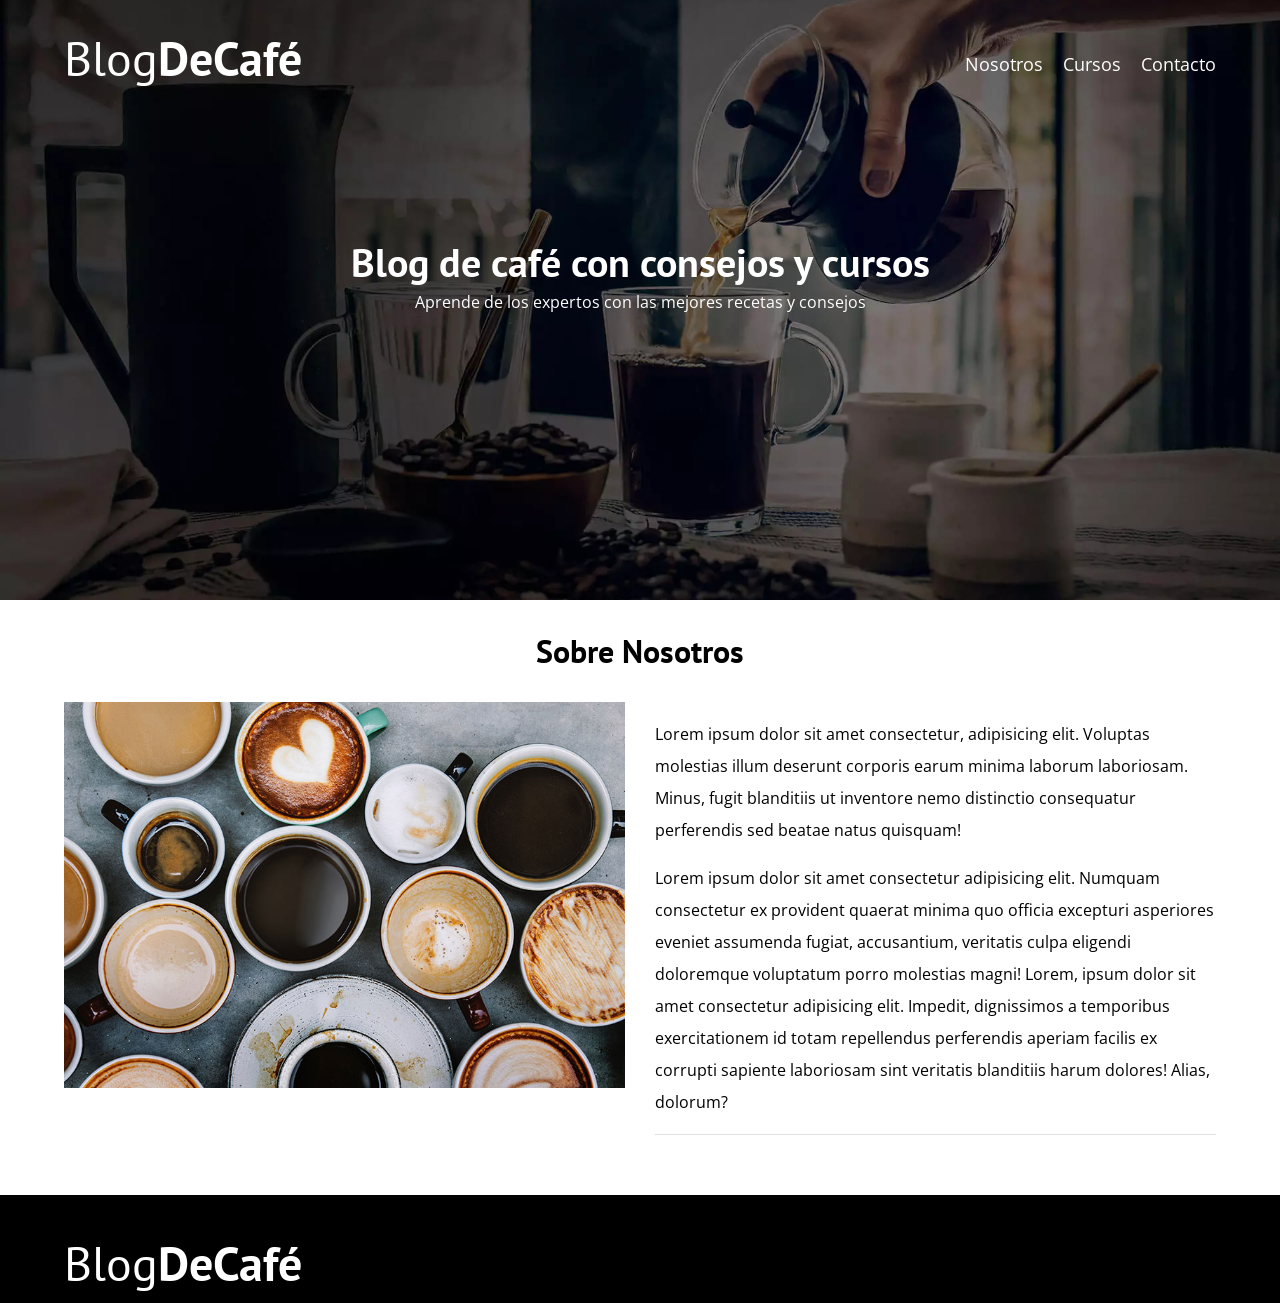
<file: nosotros.html>
<!doctype html>
<html lang="es">
  <head>
    <meta charset="UTF-8" />
    <meta name="viewport" content="width=device-width, initial-scale=1.0" />
    <title>Blog de Café</title>
    <link rel="stylesheet" href="css/normalize.css" />
    <link rel="preconnect" href="https://fonts.googleapis.com" />
    <link rel="preconnect" href="https://fonts.gstatic.com" crossorigin />
    <link
      href="https://fonts.googleapis.com/css2?family=Open+Sans:ital,wght@0,300..800;1,300..800&family=PT+Sans:wght@400;700&display=swap"
      rel="stylesheet"
    />
    <link rel="stylesheet" href="css/style.css" />
  </head>
  <body>
    <header class="header">
      <div class="contenedor">
        <div class="barra">
          <a class="logo" href="index.html">
            <h1 class="logo__nombre no-margin centrar-texto">
              Blog<span class="logo__bold">DeCafé</span>
            </h1>
          </a>

          <nav class="navegacion">
            <a href="nosotros.html" class="navegacion__enlance">Nosotros</a
            ><a href="cursos.html" class="navegacion__enlance">Cursos</a
            ><a href="contacto.html" class="navegacion__enlance">Contacto</a>
          </nav>
        </div>
        <!--.barra termina-->
      </div>
      <!--.contenedor termina-->

      <div class="header__texto">
        <h2 class="no-margin">Blog de café con consejos y cursos</h2>
        <p class="no-margin">
          Aprende de los expertos con las mejores recetas y consejos
        </p>
      </div>
    </header>

    <main class="contenedor">
      <h3 class="centrar-texto">Sobre Nosotros</h3>
      <div class="sobre-nosotros">
        <div class="sobre-nosotros__img">
          <img
            src="blogdecafe_inicio/img/nosotros.jpg"
            alt="imagen de nosotros"
          />
        </div>
        <div class="sobre-nosotros__texto entrada">
          <p>
            Lorem ipsum dolor sit amet consectetur, adipisicing elit. Voluptas
            molestias illum deserunt corporis earum minima laborum laboriosam.
            Minus, fugit blanditiis ut inventore nemo distinctio consequatur
            perferendis sed beatae natus quisquam!
          </p>
          <p>
            Lorem ipsum dolor sit amet consectetur adipisicing elit. Numquam
            consectetur ex provident quaerat minima quo officia excepturi
            asperiores eveniet assumenda fugiat, accusantium, veritatis culpa
            eligendi doloremque voluptatum porro molestias magni! Lorem, ipsum
            dolor sit amet consectetur adipisicing elit. Impedit, dignissimos a
            temporibus exercitationem id totam repellendus perferendis aperiam
            facilis ex corrupti sapiente laboriosam sint veritatis blanditiis
            harum dolores! Alias, dolorum?
          </p>
        </div>
      </div>
    </main>

    <footer class="footer">
      <div class="contenedor">
        <div class="barra">
          <a class="logo" href="index.html">
            <h1 class="logo__nombre no-margin centrar-texto">
              Blog<span class="logo__bold">DeCafé</span>
            </h1>
          </a>

          <!-- <nav class="navegacion">
            <a href="nosotros.html" class="navegacion__enlance">Nosotros</a
            ><a href="cursos.html" class="navegacion__enlance">Cursos</a
            ><a href="contacto.html" class="navegacion__enlance">Contacto</a>
          </nav> -->
        </div>
      </div>
    </footer>

    <script src="js/modernizr.js"></script>
  </body>
</html>
</file>
<file: css/style.css>
:root {
  --fuenteHeading: "PT Sans", sans-sherif;
  --fuenteParrafo: "Open Sans", sans-sherif;

  --primario: #784d3c;
  --blanco: #ffffff;
  --negro: #000000;
  --gris: #e1e1e1;
}

html {
  box-sizing: border-box;
  font-size: 62.5%;
}

*,
*:before,
*:after {
  box-sizing: inherit;
}

body {
  font-family: var(--fuenteParrafo);
  font-size: 1.6rem;
  line-height: 2;
}

/*Globales*/
.contenedor {
  max-width: 120rem;
  width: 90%;
  margin: 0 auto;
}

a {
  text-decoration: none;
}

h1,
h2,
h3,
h4 {
  font-family: var(--fuenteHeading);
  line-height: 1.2;
}

h1 {
  font-size: 4.8rem;
}

h2 {
  font-size: 4rem;
}

h3 {
  font-size: 3.2rem;
}

h4 {
  font-size: 2.8rem;
}

img {
  max-width: 100%;
}

/*Utilidades*/
.no-margin {
  margin: 0;
}

.no-padding {
  padding: 0;
}

.centrar-texto {
  text-align: center;
}

/*Imagenes con Webp Modernizr*/
.webp .header {
  background-image: url(../blogdecafe_inicio/img/banner.webp);
}

.no-webp .header {
  background-image: url(../blogdecafe_inicio/img/banner.jpg);
}

/*Header*/
.header {
  /* background-image: url(../blogdecafe_inicio/img/banner.jpg); */
  height: 60rem;
  background-size: cover; /*adapta a la imagen cuando se achica la pantall*/
  background-repeat: no-repeat /*para q no se repita la imagen*/;
  background-position: center center; /*centramos la imagen, primer center horizontal y segundo vertical*/
}

.header__texto {
  text-align: center;
  color: var(--blanco);
  margin-top: 5rem;
}

@media (min-width: 768px) {
  .header__texto {
    margin-top: 15rem;
  }
}

.barra {
  padding-top: 3rem;
}

@media (min-width: 768px) {
  .barra {
    display: flex;
    justify-content: space-between;
    align-items: center;
  }
}

.logo {
  color: var(--blanco);
}

.logo__nombre {
  font-weight: normal;
}

.logo__bold {
  font-weight: 700; /*hacemos la letra mas negrita*/
}

.navegacion__enlance {
  display: block; /*asi la barra dde navegacion esta en vertical*/
  text-align: center;
  font-size: 1.8rem;
  color: var(--blanco);
  padding-top: 1rem;
}

@media (min-width: 768px) {
  .navegacion {
    display: flex;
    gap: 2rem;
  }
}

@media (min-width: 768px) {
  .contenido-principal {
    display: grid;
    grid-template-columns: 2fr 1fr;
    gap: 4rem;
  }
}

.entrada {
  border-bottom: 1px solid var(--gris);
  margin-bottom: 2rem;
}

/* .entrada:last-of-type { */
/*aca le estamos diciendo que elimine la linea que le hicimos de estilo al ultimo .entrada*/
/* border: none;
  margin: 0;
} */

.boton {
  display: block;
  background-color: var(--negro);
  color: var(--blanco);
  font-family: var(--fuenteHeading);
  font-size: 1.8rem;
  padding: 1rem 3rem;
  text-align: center;
  text-transform: uppercase;
  font-weight: 700;
  margin-bottom: 2rem;
  border: none;
}

@media (min-width: 768px) {
  .boton {
    display: inline-block;
  }
}

.boton:hover {
  cursor: pointer;
}

.boton--primario {
  background-color: var(--negro);
}

.boton--secundario {
  background-color: var(--primario);
}

.cursos {
  list-style: none; /*le sacamos las viñetas a nuestra lista no ordenada q seria ul*/
}

.widget-curso {
  border-bottom: 1px solid var(--gris);
  margin-bottom: 2rem;
}

.widget-curso__label {
  font-size: var(--fuenteHeading);
  font-weight: 700;
  font-size: 2rem;
}

.widget-curso__info {
  font-weight: 400;
  font-size: 2rem;
}

.footer {
  background-color: var(--negro);
  padding: 1rem 0;
  margin-top: 4rem;
}

/*Nosotros*/
@media (min-width: 768px) {
  .sobre-nosotros {
    display: grid;
    grid-template-columns: repeat(2, 1fr);
    gap: 3rem;
  }
}

/*Cursos*/
.curso {
  padding: 3rem 0;
  border-bottom: 1px solid var(--gris);
}

@media (min-width: 768px) {
  .curso {
    display: grid;
    grid-template-columns: 1fr 2fr;
    gap: 3rem;
  }
}

/*Contacto*/
.contacto-bg {
  background-image: url(../blogdecafe_inicio/img/contacto.jpg);
  height: 40rem;
  background-size: cover;
  background-repeat: no-repeat;
  border-radius: 5px;
}

.formulario {
  background-color: var(--blanco);
  margin: -5rem auto 0 auto;
  width: 95%;
  padding: 5rem;
  border: 1px solid var(--gris);
  border-radius: 5px;
}

.campo {
  display: flex;
  margin-bottom: 2rem;
  gap: 2rem;
}

.campo__label {
  flex: 0 0 9rem;
  text-align: right;
}

.campo__field {
  flex: 1;
  border: 1px solid var(--gris);
  height: 5rem;
}

.campo__field--texarea {
  height: 17rem;
  width: 100%;
  border: 1px solid var(--gris);
}

@media (max-width: 768px) {
  .formulario {
    padding: 2rem;
  }
  .campo {
    flex-direction: column;
    gap: 0.5rem;
  }
  .campo__label {
    text-align: left;
    flex: 0 0 auto;
  }
}
</file>
